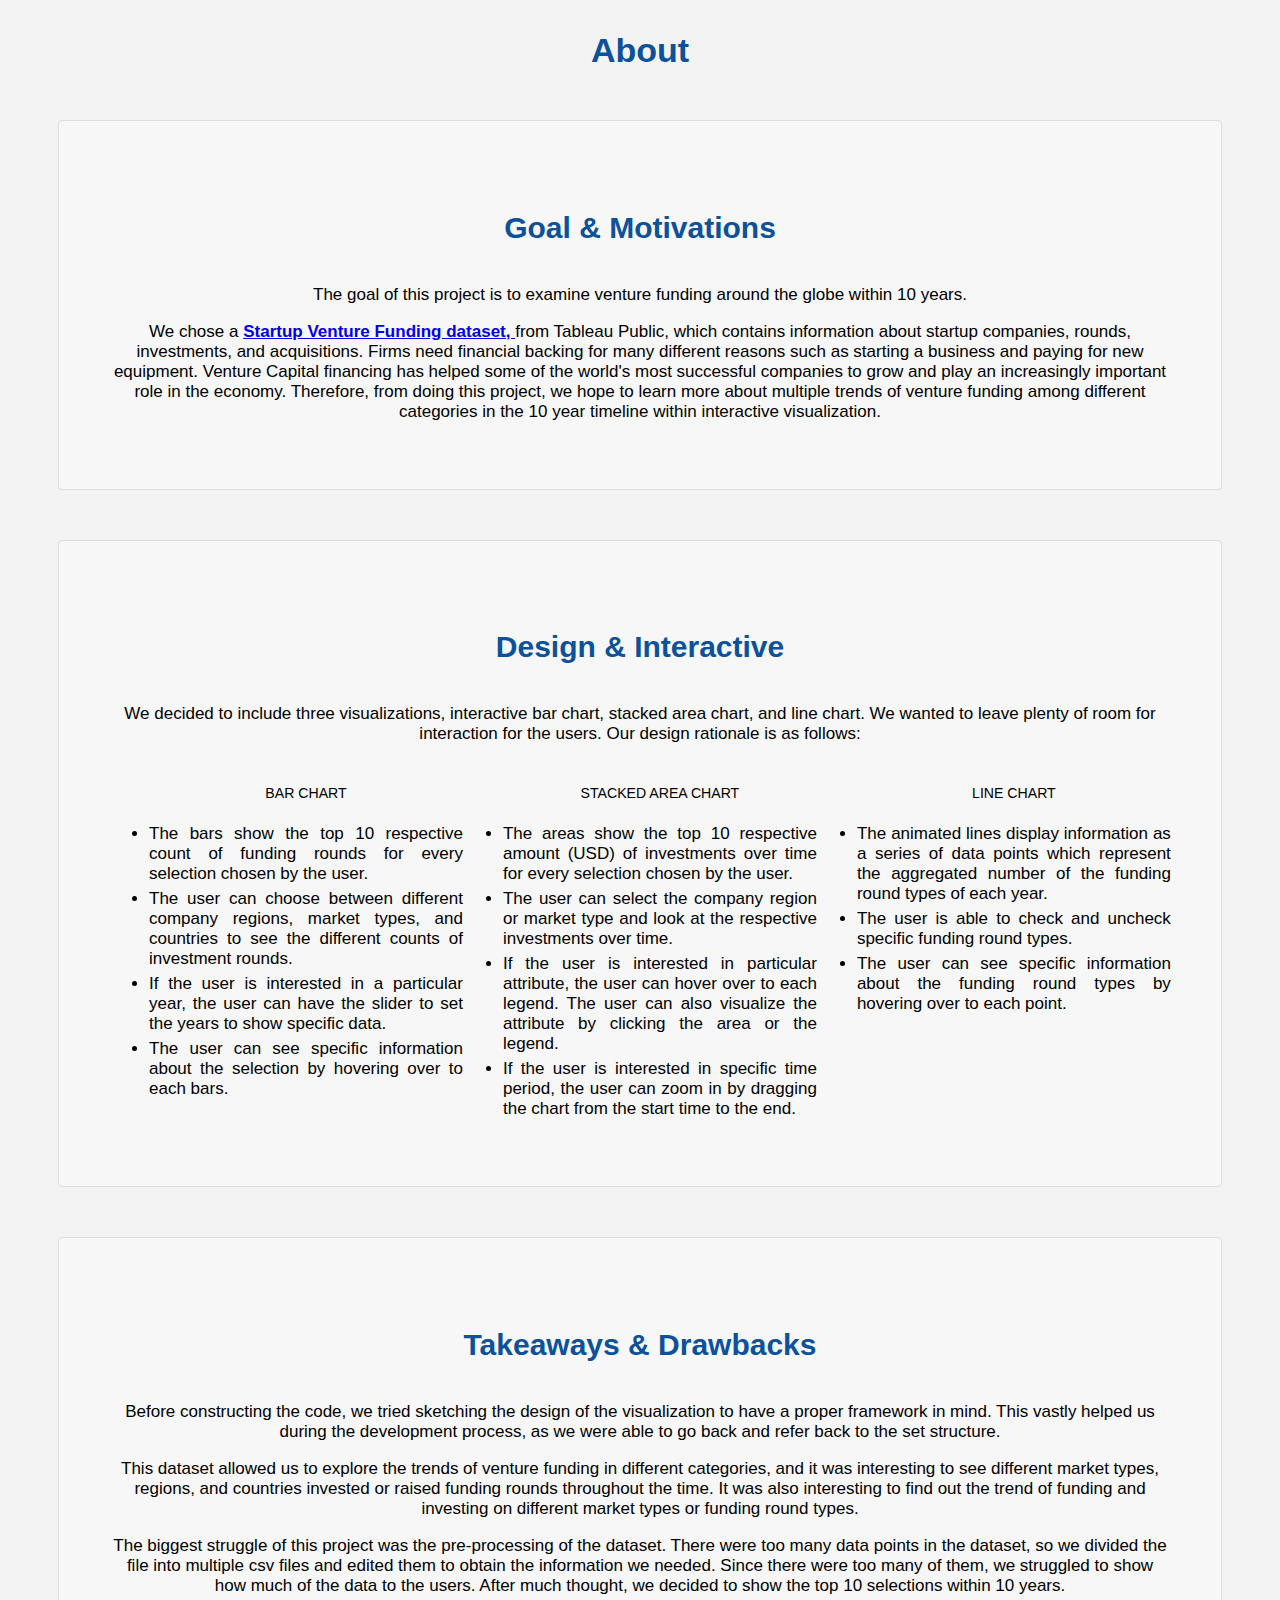
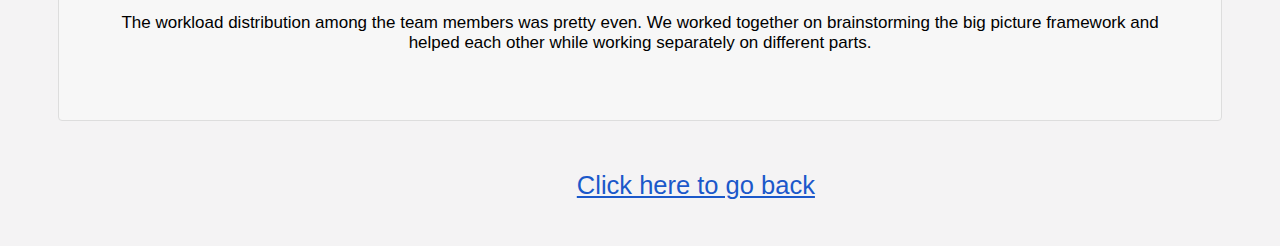
<file: about.html>
<!doctype html>
<html>
	<head>
		<meta charset="utf-8">
		<meta name="description" content="">
		<meta name="viewport" content="width=device-width, initial-scale=1">
		<title>About the Project</title>

		<!-- Load CSS files -->
		<link rel="stylesheet"
			href="//fonts.googleapis.com/css?family=Roboto:300,300italic,700,700italic">
		<link rel="stylesheet" href="aboutstyle.css">

	</head>
	<body>

		<div class="container">
			<h1><b>About</b></h1>
			<article class="case-container">

				<h4>Goal & Motivations</h4>
				<p>
					The goal of this project is to examine venture funding around the globe
					within 10 years.
				</p>
				<p>
					We chose a <a href="https://public.tableau.com/en-us/s/resources?qt-overview_resources=1#qt-overview_resources" target="_blank">
					<strong>Startup Venture Funding dataset, </strong> </a>from Tableau
					Public, which contains information about startup companies, rounds,
					investments, and acquisitions. Firms need financial backing for many
					different reasons such as starting a business and paying for new equipment.
					Venture Capital financing has helped some of the world's most successful
					companies to grow and play an increasingly important role in the economy.
					Therefore, from doing this project, we hope to learn more about multiple
					trends of venture funding among different categories in the 10 year
					timeline
					within interactive visualization.
				</p>
			</article>
			<article class="case-container">
				<h4>Design & Interactive</h4>
				<p>
					We decided to include three visualizations, interactive bar chart, stacked
					area chart, and line chart. We wanted to leave plenty of room for
					interaction for the users. Our design rationale is as follows:
				</p>
				<div class="row">
					<div class="column">
						<p>
							<ul>
								<h5>BAR CHART</h5>
								<li>
									The bars show the top 10 respective count of funding rounds for every
									selection chosen by the user.
								</li>
								<li>
									The user can choose between different company regions, market types,
									and
									countries to see the different counts of investment rounds.
								</li>
								<li>
									If the user is interested in a particular year, the user can have the
									slider to set the years to show specific data.
								</li>
								<li>
									The user can see specific information about the selection by hovering
									over to each bars.
								</li>
							</ul>
						</p>
					</div>
					<div class="column">
						<p>
							<ul>
								<h5>STACKED AREA CHART</h5>
								<li>
									The areas show the top 10 respective amount (USD) of investments over
									time for every selection chosen by the user.
								</li>
								<li>
									The user can select the company region or market type and look at the
									respective investments over time.
								</li>
								<li>
									If the user is interested in particular attribute, the user can hover
									over to each legend. The user can also visualize the attribute by
									clicking the area or the legend.
								</li>
								<li>
									If the user is interested in specific time period, the user can zoom in
									by dragging the chart from the start time to the end.
								</li>
							</ul>
						</p>
					</div>

					<div class="column">
						<p>
							<ul>
								<h5>LINE CHART</h5>
								<li>
									The animated lines display information as a series of data points which
									represent the aggregated number of the funding round types of each
									year.
								</li>
								<li>
									The user is able to check and uncheck specific funding round types.
								</li>
								<li>
									The user can see specific information about the funding round types by
									hovering over to each point.
								</li>
							</ul>
						</p>
					</div>
				</div>
			</article>
			<article class="case-container">
				<h4>Takeaways & Drawbacks</h4>
				<p>
					Before constructing the code, we tried sketching the design of the
					visualization to have a proper framework in mind. This vastly helped us
					during the development process, as we were able to go back and refer back
					to the set structure.
				</p>
				<p>
					This dataset allowed us to explore the trends of venture funding in
					different categories, and it was interesting to see different market types,
					regions, and countries invested or raised funding rounds throughout the
					time. It was also interesting to find out the trend of funding and
					investing on different market types or funding round types.
				</p>
				<p>
					The biggest struggle of this project was the pre-processing of the dataset.
					There were too many data points in the dataset, so we divided the file into
					multiple csv files and edited them to obtain the information we needed.
					Since there were too many of them, we struggled to show how much of the
					data to the users. After much thought, we decided to show the top 10
					selections within 10 years.
				</p>


				<p class='tab'>The workload distribution among the team members was pretty
					even. We worked together on brainstorming the big picture framework and
					helped each other while working separately on different parts.
				</p>
				
			</article>
			<div id='last'>
				<a href="index.html" id="back"
				style="font-size:
				1.5em; color: rgb(27, 88, 202)">
				Click here to go back
				</a>
			</div>
		</div>
	</body>
</html>
</file>
<file: aboutstyle.css>
body {
  background-color: rgb(244, 243, 244);
  font: larger;
  font-family: sans-serif;
  display: flex;
  justify-content: center;
}

h1 {
  color: #0b519b;
  text-align: center;
}

h4 {
  font-weight: 600;
  text-align: center;
  font-size: 30px;
  color: #0b519b;
}
h5 {
  font-weight: 500;
  text-align: center;
}
.container {
  color: black;
  text-align: left;
  font-size: 17px;
}

.case-container {
  margin: 50px;
  border: 1px solid red;
  border-radius: 5px;
  padding: 50px;
  background-color: #f7f7f7;
  border: 1px solid #ddd;
  border-radius: 4px;
}
.column {
  float: left;
  width: 33.33%;
}
.row:after {
  content: '';
  display: table;
  clear: both;
}

p {
  text-align: center;
}

li {
  text-align: justify;
  margin: 5px 0;
}

#back:hover {
  background-color: #6c98bd;
  border-radius: 5px;
  font-weight: bold;
}

#last {
  margin-left: 45%;
  margin-bottom: 3%;
}
</file>
